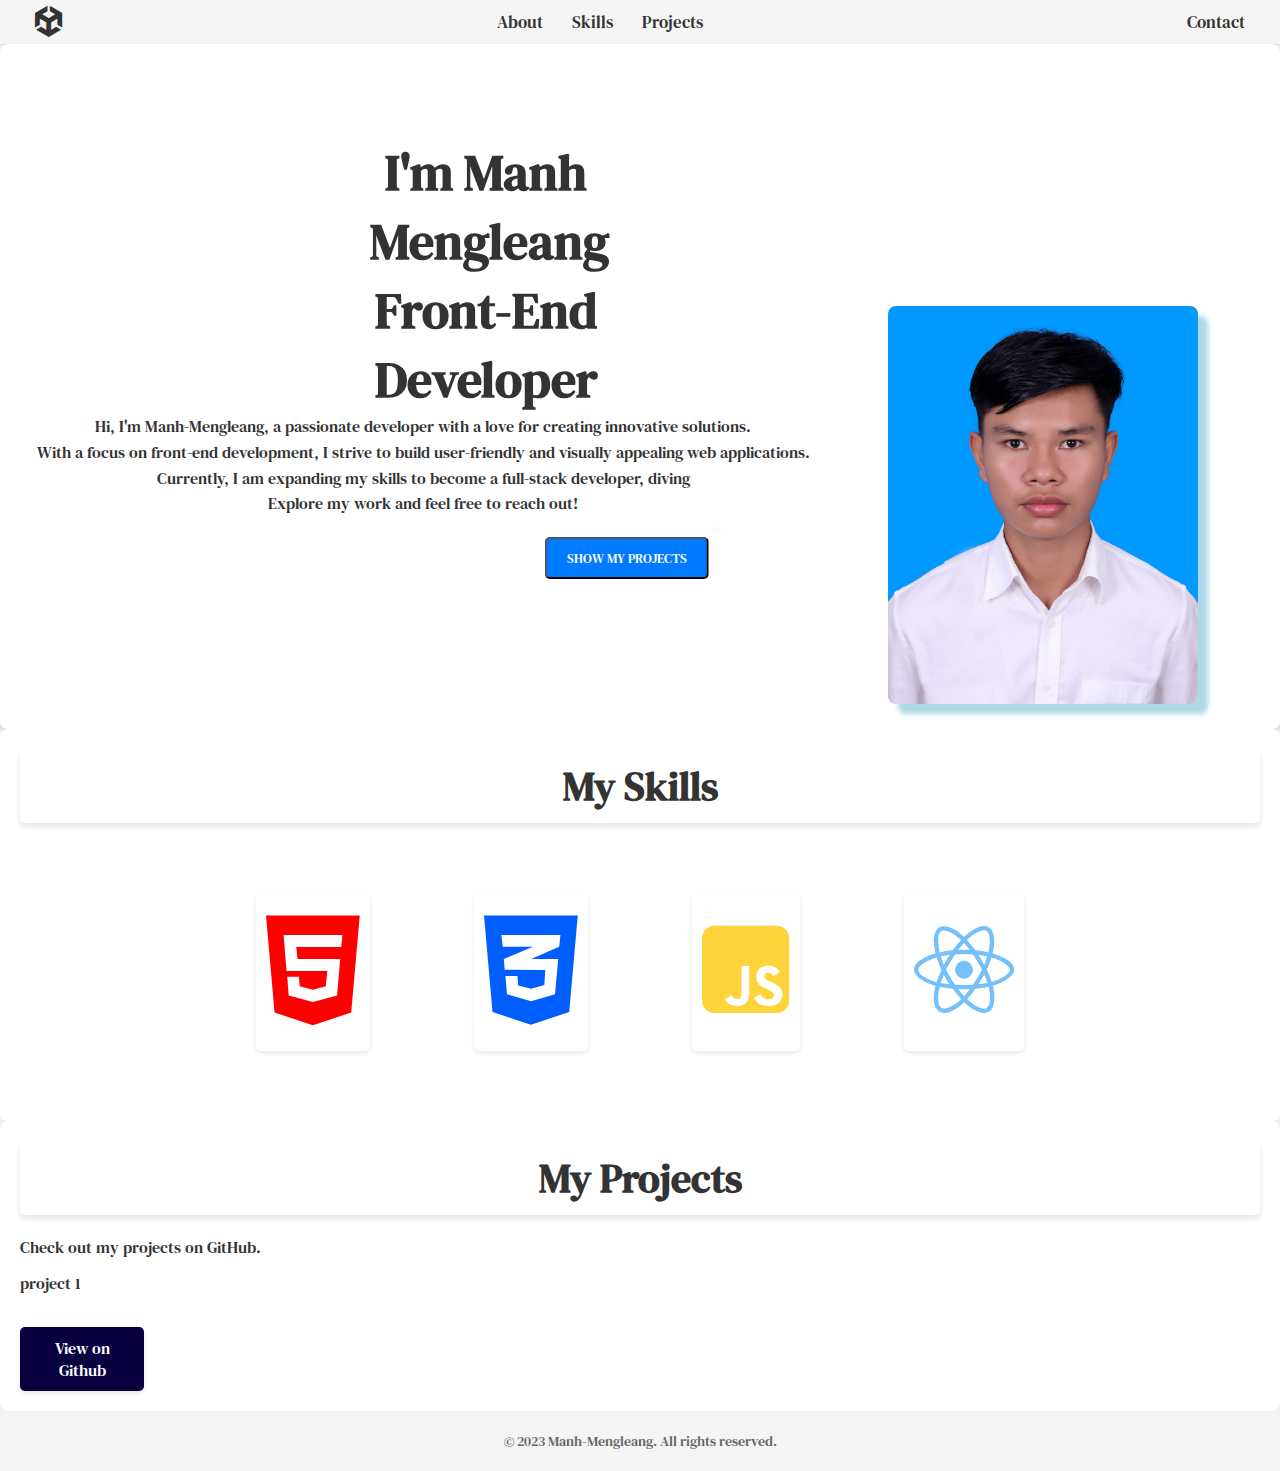
<file: index.html>
<!DOCTYPE html>
<html lang="en">
  <head>
    <meta charset="UTF-8" />
    <meta name="viewport" content="width=\, initial-scale=1.0" />
    <link rel="stylesheet" href="css/style.css" />
    <link
      rel="stylesheet"
      href="https://cdnjs.cloudflare.com/ajax/libs/font-awesome/6.7.2/css/all.min.css"
    />
    <title>Manh-Mengleang</title>
    <style>
      @import url("https://fonts.googleapis.com/css2?family=DM+Serif+Text:ital@0;1&display=swap");
    </style>
  </head>
  <body>
    <div class="navbar">
      <div class="icon">
        <i class="fa-brands fa-unity fa-lg"></i>
      </div>
      <div class="nav_links">
        <ul>
          <li><a href="about">About</a></li>
          <li><a href="skills">Skills</a></li>
          <li><a href="projects">Projects</a></li>
          <li><a href="contact" id="contact">Contact</a></li>
        </ul>
      </div>
    </div>
    <div class="container">
      <div class="introduction">
        <h1>
          I'm Manh Mengleang <br />
          Front-End Developer
        </h1>
        <p>
          Hi, I'm Manh-Mengleang, a passionate developer with a love for
          creating innovative solutions.
        </p>
        <p>
          With a focus on front-end development, I strive to build user-friendly
          and visually appealing web applications.
        </p>
        <p>
          Currently, I am expanding my skills to become a full-stack developer,
          diving
        </p>
        <p>Explore my work and feel free to reach out!</p>
        <button class="btn">SHOW MY PROJECTS</button>
        <img src="image/Profile_Image.jpg" alt="Profile Picture" />
      </div>
      <div class="my_skills">
        <h2>My Skills</h2>
        <ul>
          <li>
            <i class="fa-brands fa-html5 fa-lg" style="color: #ff0000"></i>
          </li>
          <li>
            <i class="fa-brands fa-css3-alt fa-lg" style="color: #005eff"></i>
          </li>
          <li><i class="fa-brands fa-square-js" style="color: #ffd43b"></i></li>
          <li><i class="fa-brands fa-react" style="color: #74c0fc"></i></li>
        </ul>
      </div>
      <div class="projects">
        <h2>My Projects</h2>
        <p>Check out my projects on GitHub.</p>
        <p>project 1</p>
        <div class="btn">
          <a href="https://github.com/MANHMENGLEANG/Manh-Mengleang">
            View on Github</a
          >
        </div>
      </div>
    </div>
    <div class="footer">
      <p>&copy; 2023 Manh-Mengleang. All rights reserved.</p>
    </div>
  </body>
</html>
</file>
<file: css/style.css>
* {
  font-family: "DM Serif Text", serif;
  margin: 0;
  padding: 0;
}

body {
  background-color: #f0f0f0;
  color: #333;
}
/* NAVEGATION */
.navbar {
  background-color: #f5f5f5;
  padding: 10px;
  box-shadow: 0 2px 4px rgba(0, 0, 0, 0.1);
}

.navbar .icon {
  float: left;
  margin-left: 25px;
  font-size: 25px;
  transform: translateY(-15%);
}

.navbar .nav_links {
  float: center;
  padding: 0px;
  margin: 0;
  list-style: none;
  text-align: center;
}

.navbar .nav_links li {
  display: inline;
  margin-right: 25px;
}

.navbar .nav_links li a {
  text-decoration: none;
  color: #333;
  font-size: 17px;
}

.navbar .nav_links #contact {
  float: right;
  margin-right: 25px;
}

.navbar .nav_links li a:hover {
  color: #007bff;
  text-decoration: underline;
  cursor: pointer;
}
/* INTRODUCETION */
.introduction {
  padding: 20px;
  text-align: left;
  border-radius: 8px;
  background-color: #fff;
  box-shadow: 0 2px 4px rgba(0, 0, 0, 0.1);
}

.introduction h1 {
  font-size: 50px;
  font-weight: bold;
  padding: 0 0 0 350px;
  margin-right: 53%;
  margin-top: 6%;
  text-align: center;
}

.introduction p {
  font-size: 16px;
  line-height: 1.6;
  text-align: center;
  margin-right: 35%;
}

.introduction .btn {
  display: inline-block;
  padding: 10px 20px;
  background-color: #007bff;
  color: white;
  text-decoration: none;
  border-radius: 5px;
  margin-top: 20px;
  transform: translate(320%);
}

.introduction .btn:hover {
  background-color: #0056b3;
  cursor: pointer;
}

.introduction img {
  width: 25%;
  height: auto;
  border-radius: 8px;
  margin-left: 70%;
  margin-top: -22%;
  box-shadow: 10px 10px 5px lightblue;
}
/* SKILLS */
.my_skills {
  padding: 20px;
  text-align: center;
  background-color: #fff;
  border-radius: 8px;
}

.my_skills h2 {
  font-size: 40px;
  margin-bottom: 20px;
  background-color: #ffffff;
  color: #333;
  padding: 10px;
  border-radius: 5px;
  box-shadow: 0 4px 6px rgba(0, 0, 0, 0.1);
}

.my_skills ul {
  list-style: none;
  padding: 0;
}

.my_skills ul li {
  display: inline-block;
  margin: 50px;
  padding: 10px;
  border-radius: 5px;
  font-size: 100px;
  box-shadow: 0 2px 4px rgba(0, 0, 0, 0.1);
}
/* PROJECTS */
.projects {
  padding: 20px;
  text-align: center;
  background-color: #fff;
  border-radius: 8px;
}

.projects h2 {
  font-size: 40px;
  margin-bottom: 20px;
  background-color: #ffffff;
  color: #333;
  padding: 10px;
  border-radius: 5px;
  box-shadow: 0 4px 6px rgba(0, 0, 0, 0.1);
}

.projects p {
  font-size: 16px;
  line-height: 1.6;
  margin-bottom: 10px;
  text-align: left;
}

.projects .btn {
  display: inline-block;
  padding: 10px 20px;
  background-color: #090040;
  color: #ffffff;
  text-decoration: none;
  border-radius: 5px;
  margin-top: 20px;
  box-shadow: 0 2px 4px rgba(0, 0, 0, 0.1);
  margin-right: 90%;
}

.projects .btn a {
  color: #ffffff;
  text-decoration: none;
}

.projects .btn:hover {
  background-color: #07002a;
  cursor: pointer;
}
/* FOOTER */
.footer {
  background-color: #f5f5f5;
  padding: 20px;
  text-align: center;
  font-size: 14px;
  color: #666;
}

.footer p {
  margin: 0;
}
</file>
